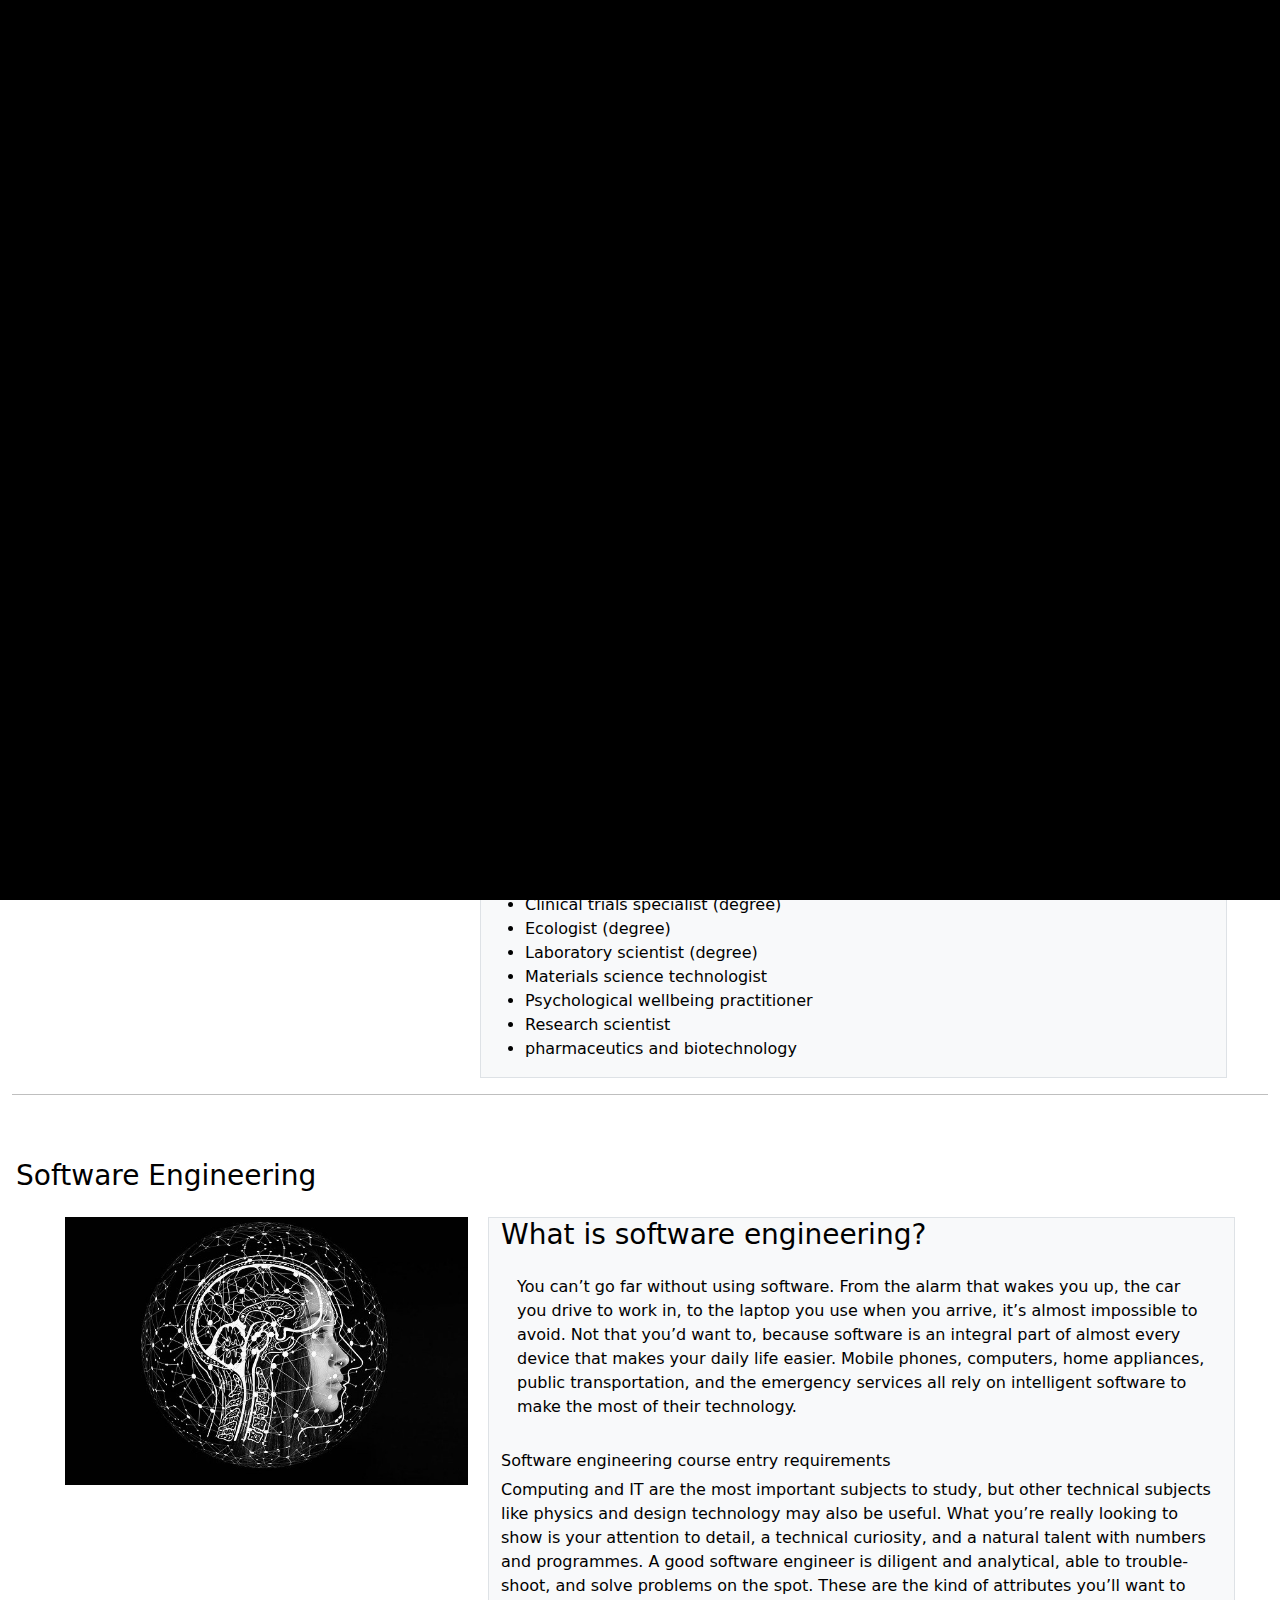
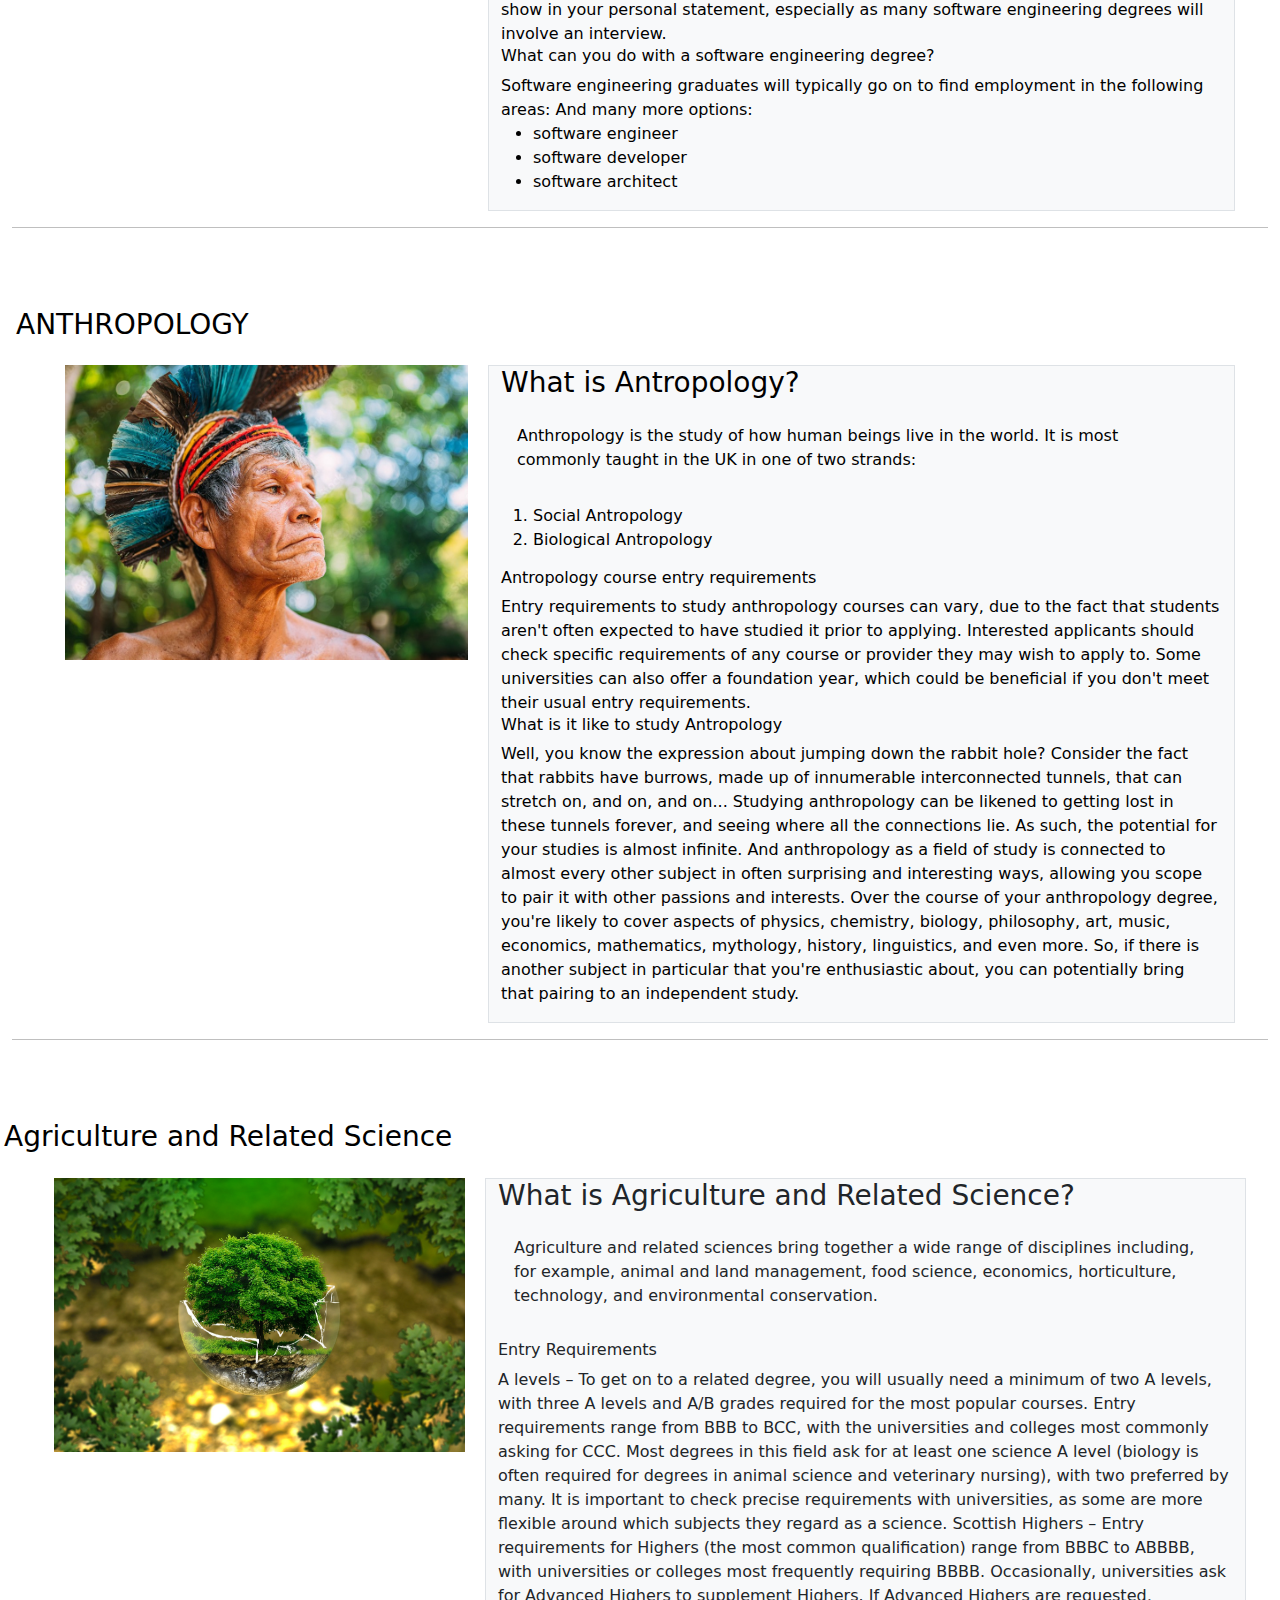
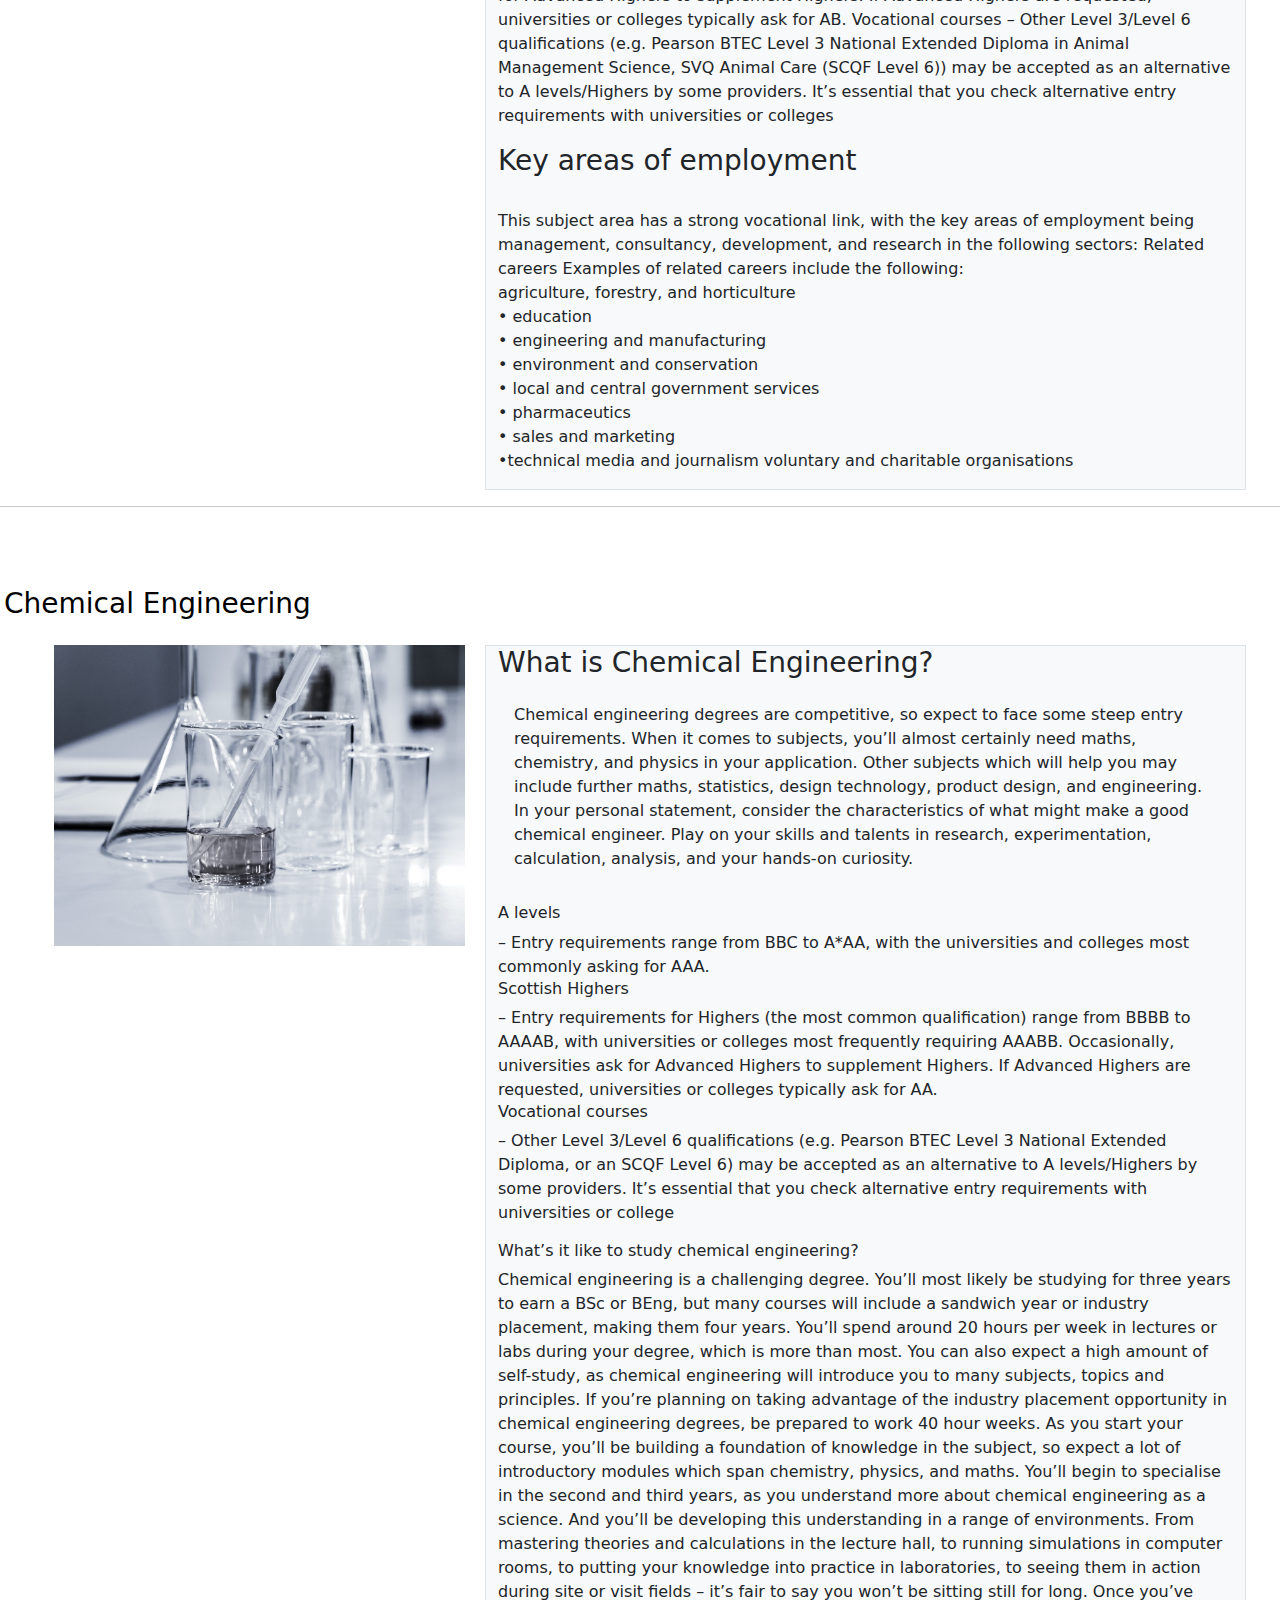
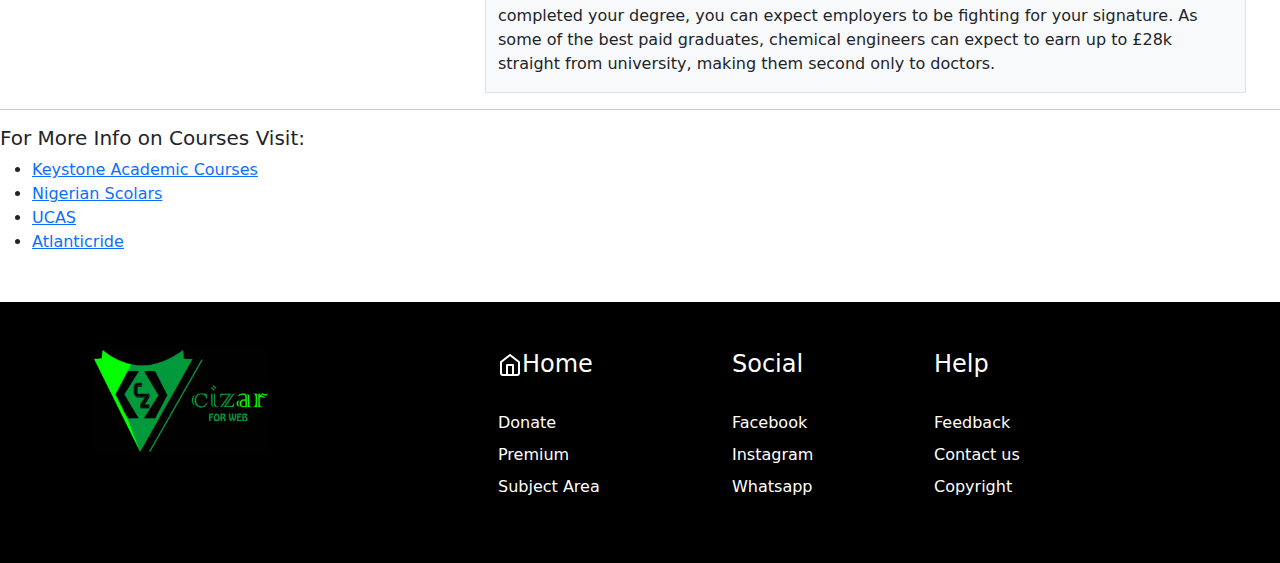
<file: Subject.html>
<!doctype html>
<html lang="en">
  <head>
 
    <meta charset="utf-8">
    <meta name="viewport" content="width=device-width, initial-scale=1">
    <link href="https://cdn.jsdelivr.net/npm/bootstrap@5.1.3/dist/css/bootstrap.min.css" rel="stylesheet" integrity="sha384-1BmE4kWBq78iYhFldvKuhfTAU6auU8tT94WrHftjDbrCEXSU1oBoqyl2QvZ6jIW3" crossorigin="anonymous">
<link rel="stylesheet" href="./asset/">
<link rel="stylesheet" href="./asset/css/style.css">
<link rel="shortcut icon" href="./asset/image/logo/png png.png" type="image/x-icon">
<link rel="stylesheet" href="./asset/css/bootstrap-5.1.3-dist/css/bootstrap.css">

    <title>CIZAR || Subject</title>
  </head>
  <body>
      <div class="loader_bg"> <div id="loading"></div></div>
     
    <header>
        <div class="img text-center py-1 bg-black"><a href="./index.html"><img src="./asset/image/logo/png logo fair.jpg"
            class="image img-fluid" alt="This image is not available" width="10%" height="80px"></a></div>
    <nav class="navbar navbar-expand-lg navbar-light bg-black">
        <div class="container-fluid">
            <a class="brand navbar-brand text-white" href="./index.html">CIZAR</a>
                        <button class="navbar-toggler bg-white float-end" type="button" data-bs-toggle="collapse"
                            data-bs-target="#navbarSupportedContent" aria-controls="navbarSupportedContent" aria-expanded="false"
                            aria-label="Toggle navigation">
                            <span class="navbar-toggler-icon"></span>
                        </button>
                        <div class="collapse navbar-collapse" id="navbarSupportedContent">
                            <ul class="navbar-nav m-auto mb-2 mb-lg-0">
                                <li class="nav-item">
                                    <a class=" text-white nav-link active" aria-current="page" href="./index.html">Home</a>
                                </li>
                                 <li class="nav-item dropdown">
                                     <a class="nav-link dropdown-toggle text-white " href="#" id="navbarDropdownMenuLink" role="button"
                                         data-bs-toggle="dropdown" aria-expanded="false">
                                     Subject Guide
                                     </a>
                                     <ul class="dropdown-menu" aria-labelledby="navbarDropdownMenuLink">
                                         <li><a class="dropdown-item" href="#biology">Biological Sciences</a></li>
                                         <li><a class="dropdown-item" href="#software">Software Engineering</a></li>
                                         <li><a class="dropdown-item" href="#antro">Antropology</a></li>
                                         <li><a class="dropdown-item" href="#agric">Agriculture and Related Sciences</a></li>
                                     </ul>
                                 </li>
                                 <li class="nav-item">
                                    <a class=" text-white nav-link active" aria-current="page" href="./donate.html">Donate</a>
                                </li>
                                <li class="nav-item">
                                    <a class=" text-white nav-link active" aria-current="page" href="./premium.html">Premium</a>
                                </li>
                            </ul>
                        </div>
                    </div>
                </nav>
                 </header>

    <div class="container-fluid text-black mt-5">
        <h2 class="text-black pt-5" id="biology">Subject Combination</h2>
        <hr class="bg-black">
        <div class="row justify-content-center" id="row">
            <h3 class="p-3 text-black">Biological Sciences</h3>
            <div class="col-lg-4">
                <img src="./asset/image/subject/biology.jpg" class="img-fluid" alt="This image is not available">
            </div>
            <div class="col-lg-7 float-end border bg-light">
                <h3>Who studies biological sciences at
                    university?</h3>
                <p>There are a wide range of degree courses on offer, with numerous options to take one or more
                    different subjects together. While many will offer core topics with a choice of modules, it is
                    important to remember that there is no national curriculum at degree level and course content can
                    vary significantly. Choosing a degree subject isn't the same as choosing a degree course; the
                    subject

                <h6>What courses are available?</h6>
                Universities and colleges in the UK are offering courses in the following subject areas:
                <ul>
                    <li>biology </li>
                    <li> botany </li>
                    <li> zoology </li>
                    <li> genetics</li>
                    <li> microbiology</li>
                    <li>biochemistry</li>
                </ul><br>

                <h6>Key areas of employment</h6>
                There is a wide number of science-related careers you can enter with a biological science degree.
                Additionally, some careers require a relevant postgraduate qualification. The key areas of
                employment include:
                <ul>
                    <li>Clinical trials specialist (degree)</li>
                    <li>Ecologist (degree)</li>
                    <li>Laboratory scientist (degree)</li>
                    <li>Materials science technologist</li>
                    <li>Psychological wellbeing practitioner</li>
                    <li>Research scientist</li>
                    <li>pharmaceutics and biotechnology</li>
                </ul>
                </p>
            </div>
        </div>
        <hr class="bg-black" id="software">
        <div class="row justify-content-center mt-5">
            <h3 class="p-3 text-black">Software Engineering</h3>
            <div class="col-lg-4 mx-2">
                <img src="./asset/image/subject/ict.jpg" class="img-fluid h-80 w-100" alt="This image is not available">
            </div>
            <div class="col-lg-7 float-end border bg-light">
                <h3>What is software engineering?</h3>
                <p class="p-3 text-justify">You can’t go far without using software. From the alarm that wakes you up,
                    the car you drive to
                    work in, to the laptop you use when you arrive, it’s almost impossible to avoid. Not that you’d want
                    to, because software is an integral part of almost every device that makes your daily life easier.
                    Mobile phones, computers, home appliances, public transportation, and the emergency services
                    all rely on intelligent software to make the most of their technology.
                <h6>Software engineering course entry requirements</h6>
                Computing and IT are the most important subjects to study, but other technical subjects like
                physics and design technology may also be useful. What you’re really looking to show is your
                attention to detail, a technical curiosity, and a natural talent with numbers and programmes.
                A good software engineer is diligent and analytical, able to trouble-shoot, and solve problems on
                the spot. These are the kind of attributes you’ll want to show in your personal statement,
                especially as many software engineering degrees will involve an interview.<br>
                <h6>What can you do with a software engineering degree?</h6>
                Software engineering graduates will typically go on to find employment in the following areas:
                And many more options:

                <ul>
                    <li>software engineer</li>
                    <li>software developer</li>
                    <li>software architect</li>

                </ul>
                </p>
            </div>
        </div>
        <hr id ="antro">
        <div class="row justify-content-center">
            <h3 class="p-3 text-black mt-5">ANTHROPOLOGY</h3>
            <div class="col-lg-4 mx-2">
                <img src="./asset/image/subject/antro.jpeg" class="img-fluid" alt="This image is not available">
            </div>
            <div class="col-lg-7 float-end border bg-light">
                <h3>What is Antropology?</h3>
                <p class="p-3 text-justify">Anthropology is the study of how human beings live in the world. It is most
                    commonly taught in
                    the UK in one of two strands:
                <ol>
                    <li>Social Antropology</li>
                    <li>Biological Antropology</li>
                </ol>
                <h6>Antropology course entry requirements</h6>
                Entry requirements to study anthropology courses can vary, due to the fact that students aren't
                often expected to have studied it prior to applying. Interested applicants should check specific
                requirements of any course or provider they may wish to apply to.
                Some universities can also offer a foundation year, which could be beneficial if you don't meet their
                usual entry requirements.<br>
                <h6>What is it like to study Antropology</h6>
                Well, you know the expression about jumping down the rabbit hole? Consider the fact that rabbits
                have burrows, made up of innumerable interconnected tunnels, that can stretch on, and on, and
                on... Studying anthropology can be likened to getting lost in these tunnels forever, and seeing
                where all the connections lie.
                As such, the potential for your studies is almost infinite. And anthropology as a field of study is
                connected to almost every other subject in often surprising and interesting ways, allowing you
                scope to pair it with other passions and interests.
                Over the course of your anthropology degree, you're likely to cover aspects of physics, chemistry,
                biology, philosophy, art, music, economics, mathematics, mythology, history, linguistics, and even
                more. So, if there is another subject in particular that you're enthusiastic about, you can potentially
                bring that pairing to an independent study.
                </p>
            </div>
        </div>
        <hr>
       
    </div>  
        <div class="row justify-content-center" id="agric">
            <h3 class="p-3 text-black mt-5">Agriculture and Related Science</h3>
            <div class="col-lg-4 mx-2">
                <img src="./asset/image/subject/environmental-protection-326923.jpg" class="img-fluid" alt="This image is not available">
            </div>
            <div class="col-lg-7 float-end border bg-light">
                <h3>What is Agriculture and Related Science?</h3>
                <p class="p-3 text-justify">Agriculture and related sciences bring together a wide range of
                    disciplines including, for example, animal and land management, food
                    science, economics, horticulture, technology, and environmental
                    conservation.
                <h6>Entry Requirements</h6>
                A levels – To get on to a related degree, you will usually need a minimum of two A levels, with
                three A levels and A/B grades required for the most popular courses. Entry requirements range
                from BBB to BCC, with the universities and colleges most commonly asking for CCC. Most degrees
                in this field ask for at least one science A level (biology is often required for degrees in animal
                science and veterinary nursing), with two preferred by many. It is important to check precise
                requirements with universities, as some are more flexible around which subjects they regard as a
                science.
                Scottish Highers – Entry requirements for Highers (the most common qualification) range from
                BBBC to ABBBB, with universities or colleges most frequently requiring BBBB. Occasionally,
                universities ask for Advanced Highers to supplement Highers. If Advanced Highers are requested,
                universities or colleges typically ask for AB.
                Vocational courses – Other Level 3/Level 6 qualifications (e.g. Pearson BTEC Level 3 National
                Extended Diploma in Animal Management Science, SVQ Animal Care (SCQF Level 6)) may be
                accepted as an alternative to A levels/Highers by some providers. It’s essential that you check
                alternative entry requirements with universities or colleges
                </p>
                <p>
                   <h3>Key areas of employment</h3> <br>
This subject area has a strong vocational link, with the key areas of employment being
management, consultancy, development, and research in the following sectors:
Related careers
Examples of related careers include the following:
<br>agriculture, forestry, and horticulture<br>•
education <br>•
engineering and manufacturing <br>•
environment and conservation <br>•
local and central government services <br>•
pharmaceutics <br>•
sales and marketing <br>
•technical media and journalism
voluntary and charitable organisations
                </p>
            </div>
        </div>
        <hr>
       
    </div>  
        <div class="row justify-content-center">
            <h3 class="p-3 text-black mt-5">Chemical Engineering</h3>
            <div class="col-lg-4 mx-2">
                <img src="./asset/image/subject/chem.jpg" class="img-fluid" alt="This image is not available">
            </div>
            <div class="col-lg-7 float-end border bg-light">
                <h3>What is Chemical Engineering?</h3>
                <p class="p-3 text-justify">Chemical engineering degrees are competitive, so expect to face some steep entry requirements.
                    When it comes to subjects, you’ll almost certainly need maths, chemistry, and physics in your
                    application. Other subjects which will help you may include further maths, statistics, design
                    technology, product design, and engineering.
                    In your personal statement, consider the characteristics of what might make a good chemical
                    engineer. Play on your skills and talents in research, experimentation, calculation, analysis, and
                    your hands-on curiosity.
                    <h6>A levels</h6> – Entry requirements range from BBC to A*AA, with the universities and colleges most
                    commonly asking for AAA.
                    <h6>Scottish Highers</h6> – Entry requirements for Highers (the most common qualification) range from
                    BBBB to AAAAB, with universities or colleges most frequently requiring AAABB. Occasionally,
                    universities ask for Advanced Highers to supplement Highers. If Advanced Highers are requested,
                    universities or colleges typically ask for AA.
                    <h6>Vocational courses</h6> – Other Level 3/Level 6 qualifications (e.g. Pearson BTEC Level 3 National
                    Extended Diploma, or an SCQF Level 6) may be accepted as an alternative to A levels/Highers by
                    some providers. It’s essential that you check alternative entry requirements with universities or
                    college
                </p>
                <p><h6>What’s it like to study chemical engineering?</h6>
                    Chemical engineering is a challenging degree. You’ll most likely be studying for three years to earn
                    a BSc or BEng, but many courses will include a sandwich year or industry placement, making them
                    four years.
                    You’ll spend around 20 hours per week in lectures or labs during your degree, which is more than
                    most. You can also expect a high amount of self-study, as chemical engineering will introduce you
                    to many subjects, topics and principles. If you’re planning on taking advantage of the industry
                    placement opportunity in chemical engineering degrees, be prepared to work 40 hour weeks.
                    As you start your course, you’ll be building a foundation of knowledge in the subject, so expect a
                    lot of introductory modules which span chemistry, physics, and maths. You’ll begin to specialise in
                    the second and third years, as you understand more about chemical engineering as a science.
                    And you’ll be developing this understanding in a range of environments. From mastering theories
                    and calculations in the lecture hall, to running simulations in computer rooms, to putting your
                    knowledge into practice in laboratories, to seeing them in action during site or visit fields – it’s fair
                    to say you won’t be sitting still for long.
                    Once you’ve completed your degree, you can expect employers to be fighting for your signature. As
                    some of the best paid graduates, chemical engineers can expect to earn up to £28k straight from
                    university, making them second only to doctors.
                    </p>
            </div>
        </div>
        <hr>
       
    </div>   
    </div>  
    <div>
        <h5>For More Info on Courses Visit:</h5>
        <ul>
            <li><a href="https://www.academiccourses.com/Courses/">Keystone Academic Courses</a></li>
            <li><a href="https://nigerianscholars.com/school-news/list-of-all-courses-offered-by-nigerian-universities/">Nigerian Scolars</a></li>
            <li><a href="https://www.ucas.com/undergraduate/what-and-where-study/how-choose-right-undergraduate-course-you">UCAS</a></li>
            <li><a href="https://bscholarly.com/easy-courses-to-study-in-the-university/">Atlanticride</a></li>
        </ul>
    </div>
 <span class="totop"><svg xmlns="http://www.w3.org/2000/svg" width="50" height="50" viewBox="0 0 24 24" fill="none"
            stroke="currentColor" stroke-width="2" stroke-linecap="round" stroke-linejoin="round"
            class="feather feather-arrow-up-circle">
            <circle cx="12" cy="12" r="10"></circle>
            <polyline points="16 12 12 8 8 12"></polyline>
            <line x1="12" y1="16" x2="12" y2="8"></line>
        </svg></i></span>
    

        <footer>
            <!-- on large screen -->
            <div class="footer1 container mt-5 py-5">
                <div class="container text">
                    <div class="row">
                        <div class="col-lg-4 logo bg-black pb-5">
    
                            <img src="./asset/image/logo/png logo fair.jpg" alt="This image is not available" width="50%">
                        </div>
    
                        <div class="col-lg-2  text text-justify text-white">
                            <ul>
                                <h4><a href="./index.html"><svg xmlns="http://www.w3.org/2000/svg" width="24" height="24" viewBox="0 0 24 24" fill="none" stroke="currentColor" stroke-width="2" stroke-linecap="round" stroke-linejoin="round" class="feather feather-home"><path d="M3 9l9-7 9 7v11a2 2 0 0 1-2 2H5a2 2 0 0 1-2-2z"></path><polyline points="9 22 9 12 15 12 15 22"></polyline></svg>Home</a></h4><br>
                                <li class="mb-2"><a href="./donate.html">Donate</a></li>
                                <li class="mb-2"><a href="./premium.html">Premium</a></li>
                                <li class="mb-2"><a href="./Subject.html">Subject Area</a></li>
                            </ul>
                        </div>
                        <div class="col-lg-2 ms-5 ">
                            <ul>
                                <h4><a href="./index.html">Social</a></h4><br>
                                <li class="mb-2"><a href="http://www.facebook.com/michael.udofia.5855">Facebook</a></li>
                                <li class="mb-2"><a href="./premium.html">Instagram</a></li>
                                <li class="mb-2"><a href="./Subject.html">Whatsapp</a></li>
                            </ul>
                        </div>
    
                        <div class="col-lg-2 ms-5 text-white">
                            <h4><a href="./index.html">Help</a></h4><br>
                            <li class="mb-2"><a href="http://www.facebook.com/michael.udofia.5855">Feedback</a></li>
                            <li class="mb-2"><a href="./indexlinks.html/contact.html" target="blank">Contact us</a></li>
                            <li class="mb-2"><a href="./Subject.html">Copyright</a></li>
                            </ul>
                        </div>
                    </div>
    
                </div>
            </div>
            <div class="clear"></div>
    
    
    
    
            <!-- On small screen -->
            <div class="footer2 bg-black border mt-5">
            
                <!-- <img src="./asset/image/logo/png logo fair.jpg" alt="This image is not available" class="img-fluid my-2 border"> -->
                
                            <div class="container  mt-5">
    
                    <div class="row">
                        <div class="col"><button class="float-start border w-100  bg-dark p-3"><a href="./index.html"
                                    class="text-white text-center"><svg xmlns="http://www.w3.org/2000/svg" width="24" height="24" viewBox="0 0 24 24" fill="none" stroke="currentColor" stroke-width="2" stroke-linecap="round" stroke-linejoin="round" class="feather feather-home"><path d="M3 9l9-7 9 7v11a2 2 0 0 1-2 2H5a2 2 0 0 1-2-2z"></path><polyline points="9 22 9 12 15 12 15 22"></polyline></svg>Home</a></button></div>
                        <div class="col"><button class="border float-end w-100  bg-dark p-3"><a href="./donate.html"
    
    class="text-white text-center"><svg xmlns="http://www.w3.org/2000/svg" width="24" height="24" viewBox="0 0 24 24" fill="none" stroke="currentColor" stroke-width="2" stroke-linecap="round" stroke-linejoin="round" class="feather feather-gift"><polyline points="20 12 20 22 4 22 4 12"></polyline><rect x="2" y="7" width="20" height="5"></rect><line x1="12" y1="22" x2="12" y2="7"></line><path d="M12 7H7.5a2.5 2.5 0 0 1 0-5C11 2 12 7 12 7z"></path><path d="M12 7h4.5a2.5 2.5 0 0 0 0-5C13 2 12 7 12 7z"></path></svg> Donate</a></button></div>
                        <div class="clearfix"></div>
                    </div>
                    <div class="row">
                        <div class="col"><button class="float-start border w-100 mt-4 bg-dark p-3"><a href="./premium.html"
                                    class="text-white text-center">Premium</a></button></div>
                        <div class="col"><button class="border float-end w-100 mt-4 bg-dark p-3"><a href="./Subject.html"
                                    class="text-white text-center">Subject Area</a></button></div>
                        <div class="clearfix"></div>
                    </div>
                    <div class="row">
                        <div class="col"><button class="float-start border w-100 mt-4 bg-dark p-3"><a
                                    href="./indexlinks.html/contact.html" target="blank"
                                    class="text-white text-center"><svg xmlns="http://www.w3.org/2000/svg" width="24" height="24" viewBox="0 0 24 24" fill="none" stroke="currentColor" stroke-width="2" stroke-linecap="round" stroke-linejoin="round" class="feather feather-phone"><path d="M22 16.92v3a2 2 0 0 1-2.18 2 19.79 19.79 0 0 1-8.63-3.07 19.5 19.5 0 0 1-6-6 19.79 19.79 0 0 1-3.07-8.67A2 2 0 0 1 4.11 2h3a2 2 0 0 1 2 1.72 12.84 12.84 0 0 0 .7 2.81 2 2 0 0 1-.45 2.11L8.09 9.91a16 16 0 0 0 6 6l1.27-1.27a2 2 0 0 1 2.11-.45 12.84 12.84 0 0 0 2.81.7A2 2 0 0 1 22 16.92z"></path></svg>Contact Us</a></button></div>
    
                        <div class="clearfix"></div>
                        <div class="row mx-auto">
                            <div class="col bg-dark  w-25 display-5 text-center pb-1  mx-1 my-3"><a href="#"> <svg xmlns="http://www.w3.org/2000/svg" width="24" height="24" viewBox="0 0 24 24" fill="none" stroke="currentColor" stroke-width="2" stroke-linecap="round" stroke-linejoin="round" class="feather feather-instagram"><rect x="2" y="2" width="20" height="20" rx="5" ry="5"></rect><path d="M16 11.37A4 4 0 1 1 12.63 8 4 4 0 0 1 16 11.37z"></path><line x1="17.5" y1="6.5" x2="17.51" y2="6.5"></line></svg></a></div>
                            <div class="col bg-dark   w-25 display-5 text-black  pb-1 text-center mx-1 my-3"><a
                                    href="http://#">
                                      <svg xmlns="http://www.w3.org/2000/svg" width="24" height="24" viewBox="0 0 24 24" fill="none" stroke="currentColor" stroke-width="2" stroke-linecap="round" stroke-linejoin="round" class="feather feather-facebook"><path d="M18 2h-3a5 5 0 0 0-5 5v3H7v4h3v8h4v-8h3l1-4h-4V7a1 1 0 0 1 1-1h3z"></path></svg> </a></div>
                            <div class="col bg-dark  w-25 display-5 text-center  pb-1mx-1 my-3"><a href="#"><svg xmlns="http://www.w3.org/2000/svg" width="24" height="24" viewBox="0 0 24 24" fill="none" stroke="currentColor" stroke-width="2" stroke-linecap="round" stroke-linejoin="round" class="feather feather-twitter"><path d="M23 3a10.9 10.9 0 0 1-3.14 1.53 4.48 4.48 0 0 0-7.86 3v1A10.66 10.66 0 0 1 3 4s-4 9 5 13a11.64 11.64 0 0 1-7 2c9 5 20 0 20-11.5a4.5 4.5 0 0 0-.08-.83A7.72 7.72 0 0 0 23 3z"></path></svg></i></a></div>
                        </div>
                    </div>
    
                </div>
            </div>
        </footer>


<script src="https://cdn.jsdelivr.net/npm/bootstrap@5.1.3/dist/js/bootstrap.bundle.min.js" integrity="sha384-ka7Sk0Gln4gmtz2MlQnikT1wXgYsOg+OMhuP+IlRH9sENBO0LRn5q+8nbTov4+1p" crossorigin="anonymous"></script>
<script src="./asset/js/jquery.js"></script>
<script src="./asset/js/home.js"></script>
<script src="./asset/js/jquery-ui.js"></script>


</body>
</html>
</file>
<file: asset/css/style.css>
body{
    overflow-x: hidden;
}
.line{
    line-height: 40px;
    font-size: 30px;
    text-indent: 40px;
}
 .donate{
    border: none;
    border-radius: 5px;
    position: relative;
    left: 43%;
    background-color: black;
    color: rgb(255, 255, 255);
}

.donate:hover{
    background-color: rgb(255, 255, 255);
    color: rgb(0, 0, 0);
    box-shadow: black 1px 1px 1px 1px;
}
.section{
    font-family: 'Times New Roman', Times, serif;
}
nav li{
    padding: 0px 40px;
    color: white;
}
.all .img{
    background-color: black;
}
.carousel-item{
    background-color: #0000;
}
.carousel{
    box-shadow: rgb(43, 42, 42) 2px 2px 2px 2px;
}
a{
    text-decoration: none;
}
.column{
    flex-wrap: nowrap;
    overflow-x: scroll;
}
.recently .row{
    display: flex;
    flex-wrap: nowrap;
    overflow-x: scroll;
}
.recently .row img{
    width: 270px;
    height: 230px;
  border: solid white 2px;
}
.recently .row img:hover{
box-shadow: 0 0 20px rgb(0, 4, 255);
}
.all .row img:hover{
    background-color: black;
}
/* div a{
    padding: 10px;
} */
span.totop{
    position: fixed;
    bottom: 20px;
    right: 10px;
    color: rgb(21, 255, 0);
    display: none;
    font-size: 30px;
}
span.totop:hover{
    color: rgb(255, 0, 0);
}

.content button{
    border-radius: 5px;
    border: none; 
    padding: 2px 0px;
    display: block;
    font-size: 1.3rem;
    cursor: pointer;
    outline: none;
    position: sticky;
top: 0px;
}
 .content button:hover{
opacity: .8;
background-color: greenyellow;
color: white;
}

#biology .row .col-lg-3{
    display: none;
}

#biology .row .col-lg-3 img:hover{
    box-shadow: 0 0 20px rgb(131, 88, 47);
}
#chemistry .row .col-lg-3{
    display: none;
}
#chemistry .row .col-lg-3 img:hover{
      box-shadow: 0 0 20px rgb(10, 157, 255);
}
#math .row .col-lg-3{
    display: none;
}
#math .row .col-lg-3 img:hover{
     box-shadow: 0 0 25px rgb(71, 68, 68);
}
#computer .row .col-lg-3{
    display: none;
}
#computer .row .col-lg-3 img:hover{
     box-shadow: 0 0 20px rgb(0, 26, 255);
}
#physical .row .col-lg-3{
    display: none;
}
#physical .row .col-lg-3 img:hover{
     box-shadow: 0 0 20px rgb(255, 255, 255);
}
#physics .row .col-lg-3{
    display: none;
}
#physics .row .col-lg-3 img:hover{
    box-shadow: 0 0 20px greenyellow;
}

.row6 .col-lg-4{
    box-shadow: 2px 2px 2px 2px rgb(175, 175, 175);
    font-size: 20px;
    border-radius: 10px;
}
.row6 .col-lg-4 button{
    background-color: rgb(255, 255, 255);
    color: rgb(12, 12, 9);
    border: none;
    border-radius: 10px;
    padding: 10px;
    width: 70%;
    border: black solid 1px;
    margin-top: 40px;

}
.row6 .col-lg-4 button:hover{
      background-color: rgb(0, 0, 0);
    color: white;
}

.clear{
    clear: both;
}
.logo{
    width: 30%;
}
.text{
    width: 70%;
}
footer{
    background-color: rgb(0, 0, 0);
}
footer li{
    list-style-type: none;
}
footer a{
    text-decoration: none;
    color: white;
}

.loader_bg{
    position: fixed;
    width: 100%;
    height: 100vh;
    background: rgb(0, 0, 0);
    z-index: 999;
}
 #loading{
    border: 0 solid transparent;
    border-radius: 50%;
    width: 15px;
    height: 15px;
    margin: auto;
}
#loading::before, #loading::after{
    content: "";
    border: 20rem solid #2bff00;
    border-radius: 50%;
    width: inherit;
    position: absolute;
    top: 0;
    left: 0;
    animation: loading 2s linear infinite;
    opacity: 0;
}
#loading::before{
    animation-delay: .5s;
}
@keyframes loading {
    0%{
        transform: scale(0);
        opacity: 0;
    }
    50%{
        opacity: 1;
    }
    100%{
        transform: scale(1);
        opacity: 0;
    }
    
} 
.footer2{
background-image: url(../image/logo/png\ logo\ fair.jpg)
}






@media screen and (min-width: 769px){
 .brand{
      display: none;
  }
  .footer2{
      display: none;
  }
  header{
    position: sticky;
    top: 0px;
    z-index: 100;
}
}
    @media screen and (max-width: 769px){
        header .img{
            display: none;
        }
        .all .row img{
           margin-bottom: 10%;
        }
        .row6 .col-lg-4{
            margin-bottom: 10%;
        }
        .footer1{
            display: none;
        }
         #loading{
            margin: auto;
           
         }
         .container .row  .col-lg-3{
             display: inline-block;
         }
}
</file>
